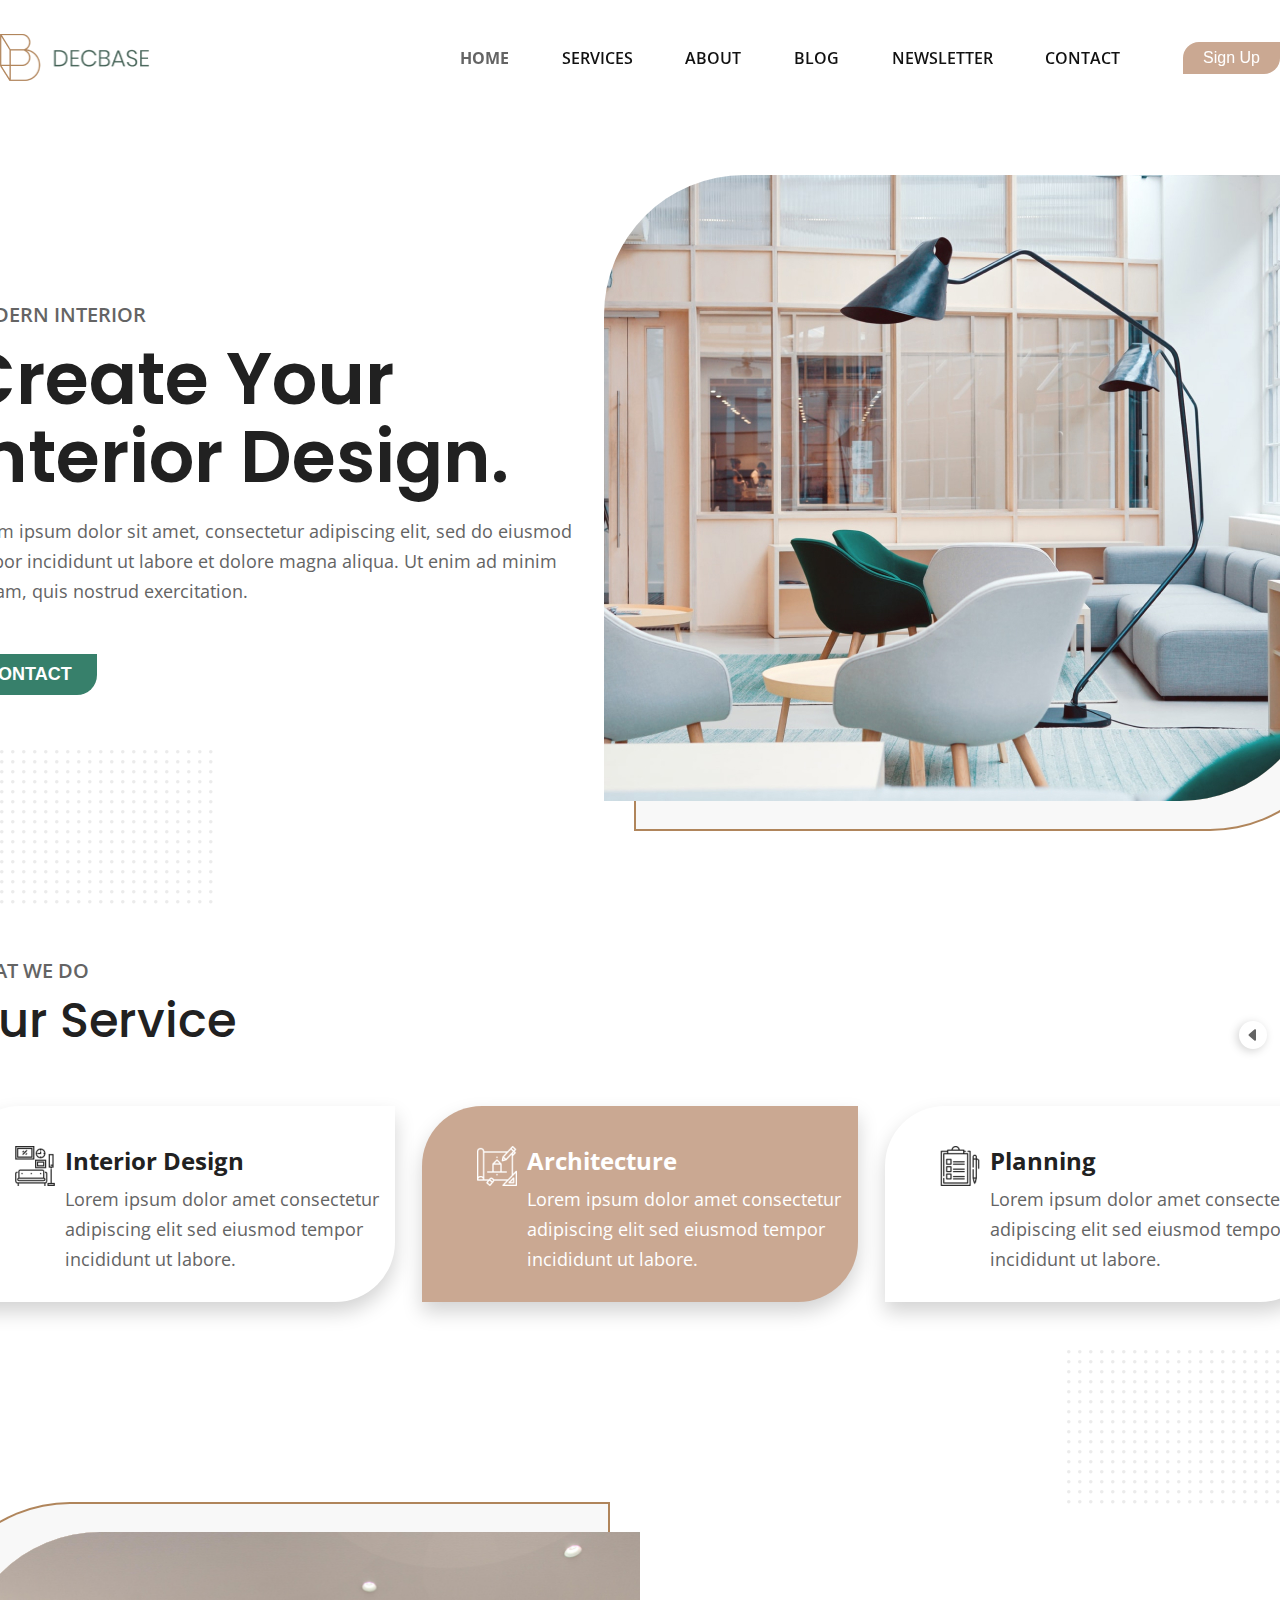
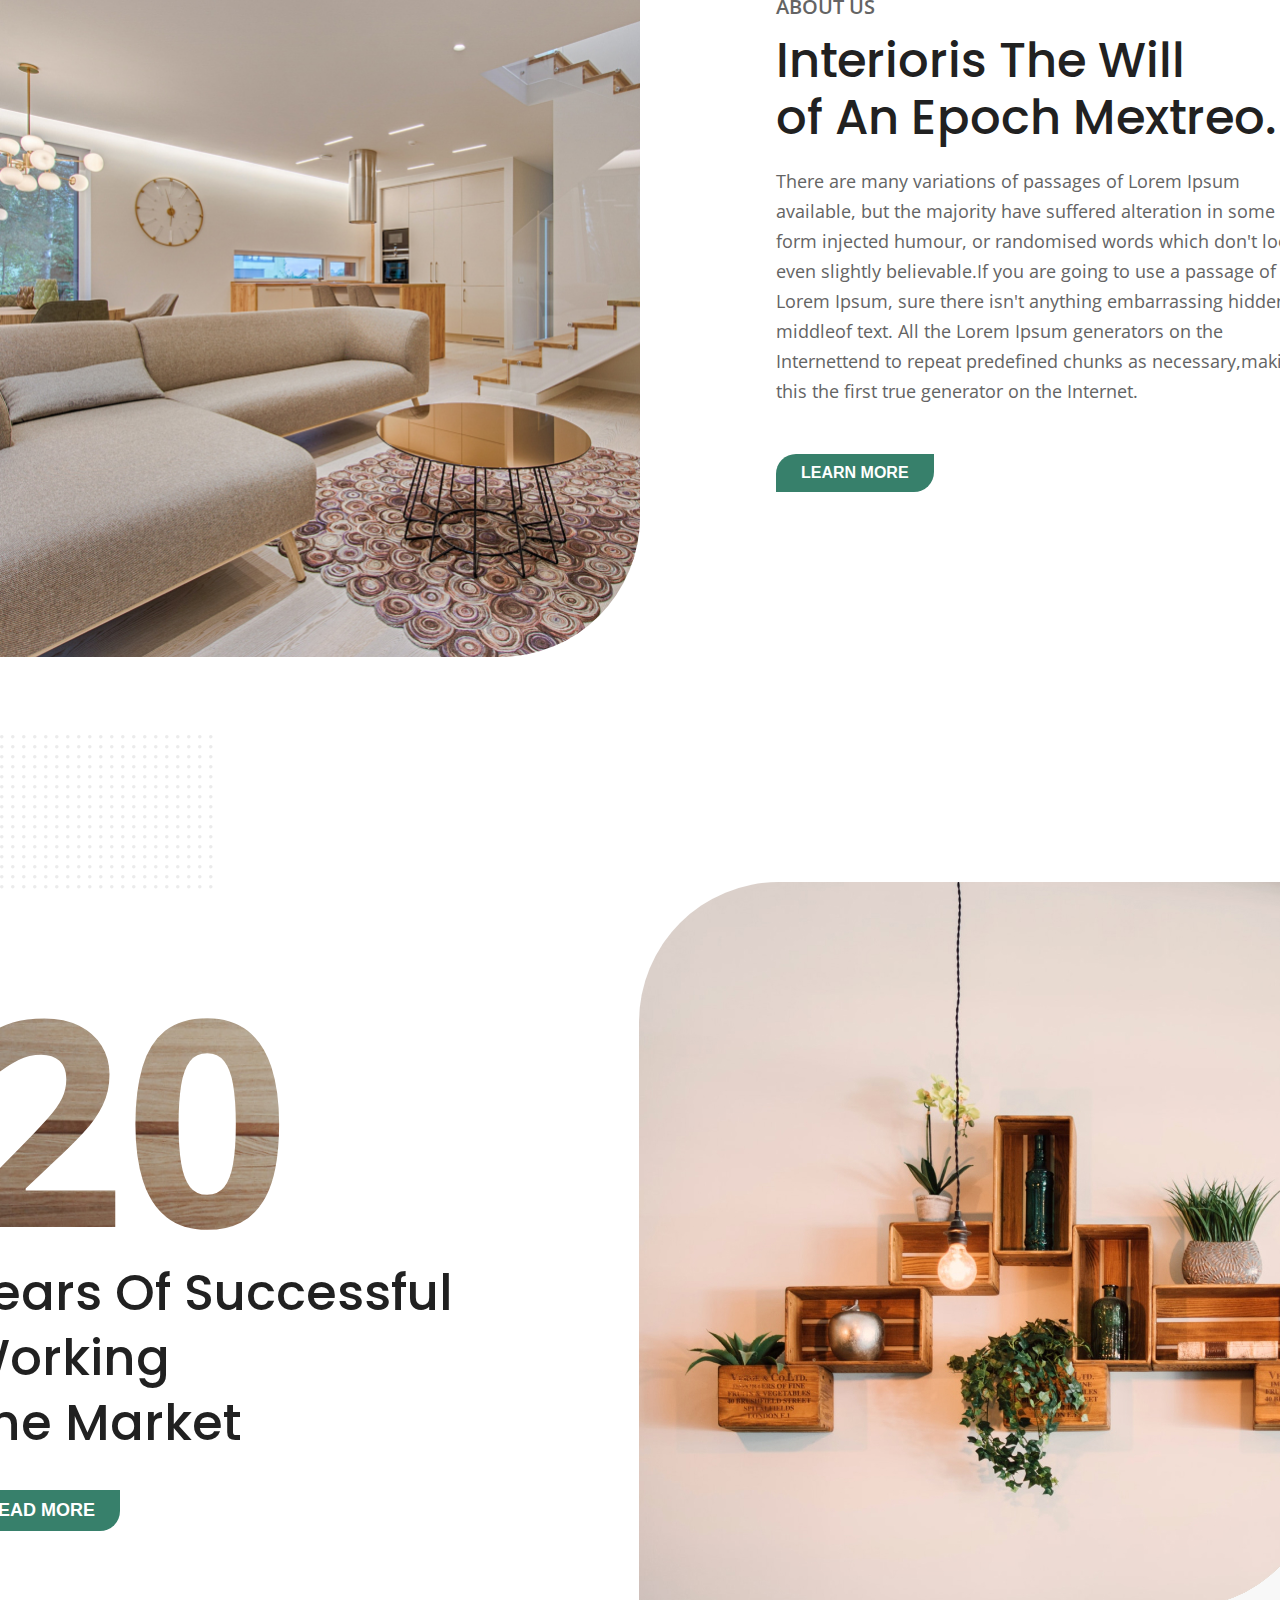
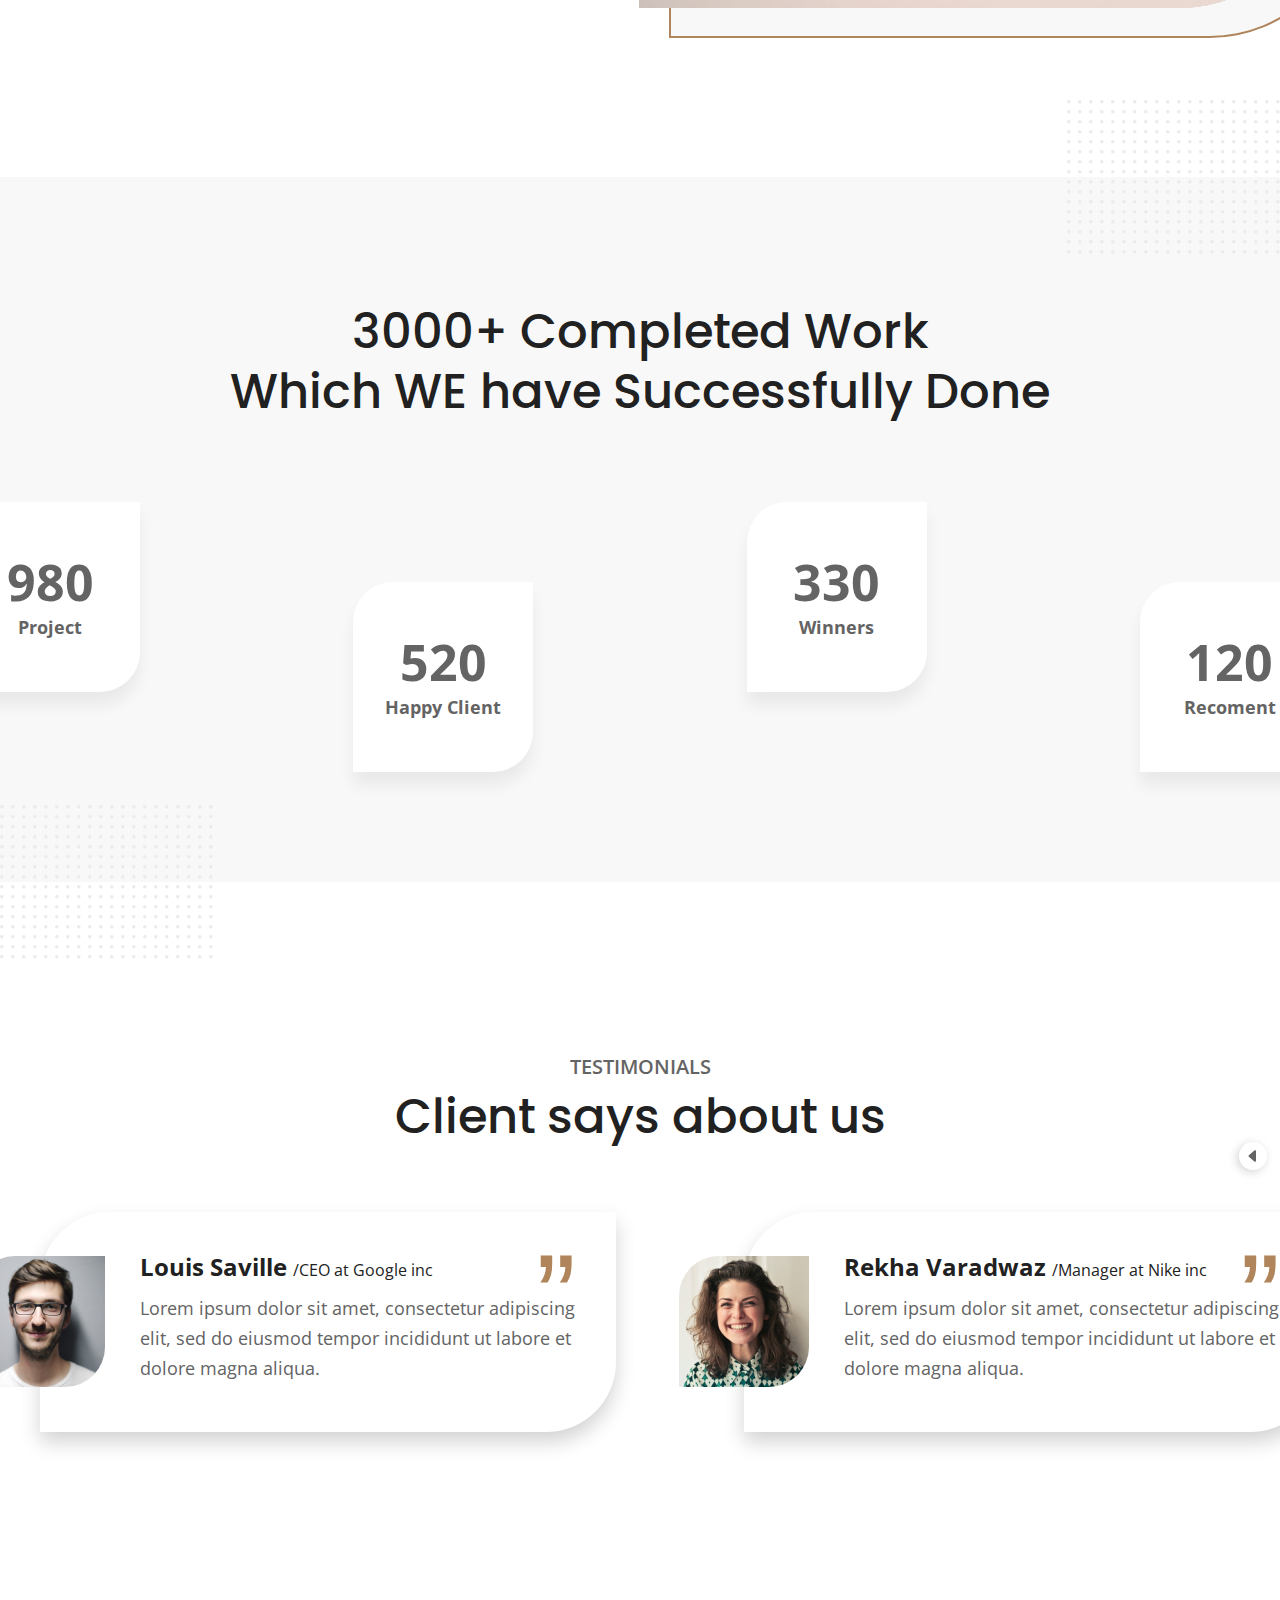
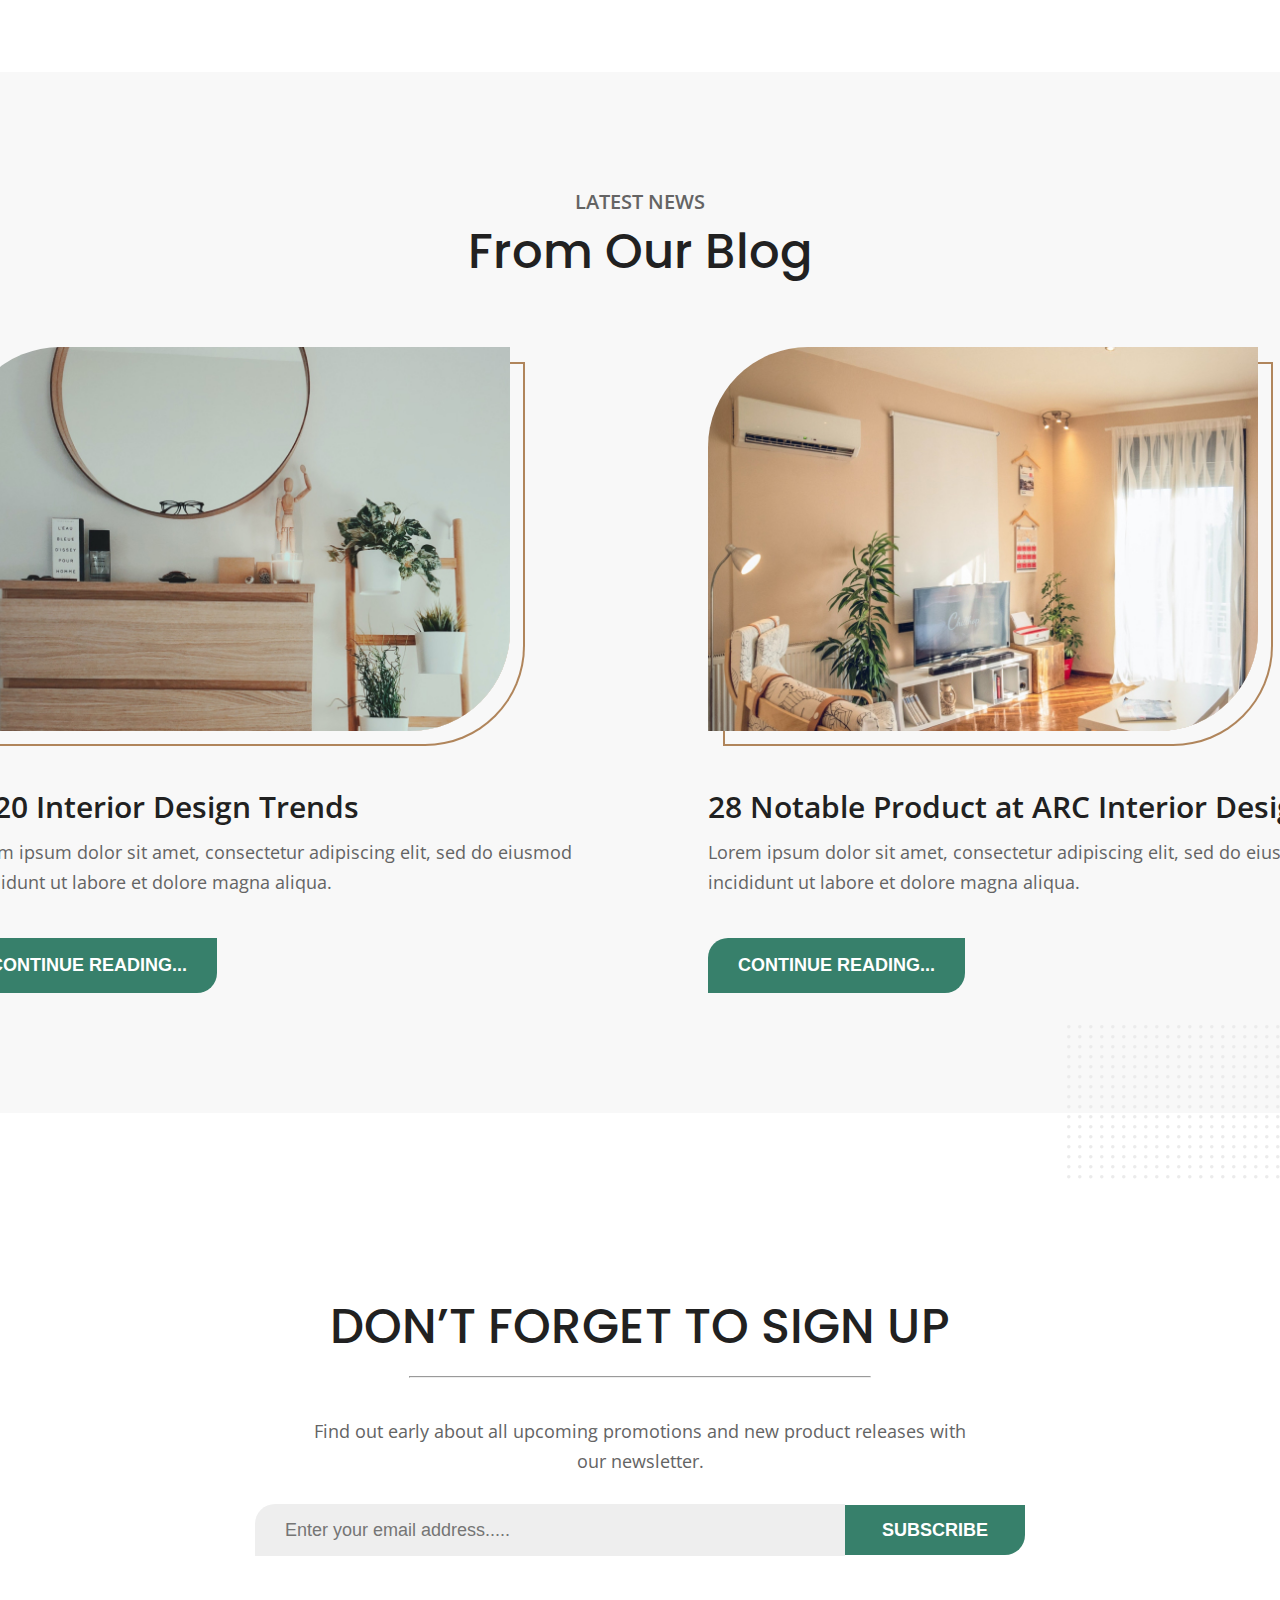
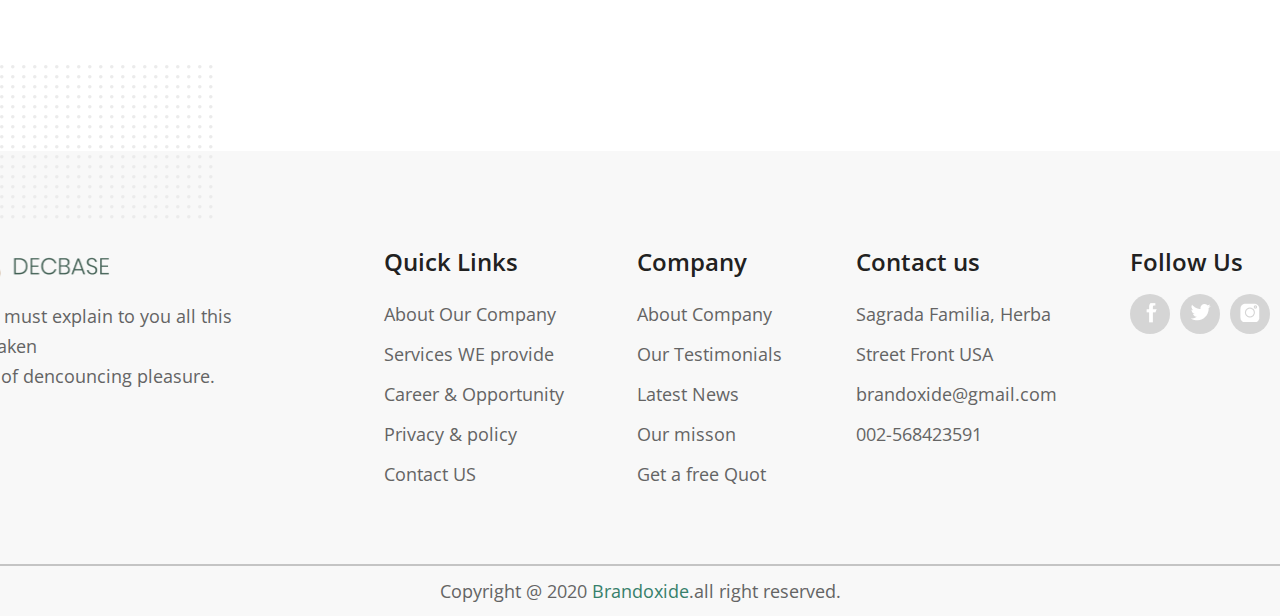
<file: index.html>
<!DOCTYPE html>
<html lang="en">
<head>
    <meta charset="UTF-8">
    <meta name="viewport" content="width=device-width, initial-scale=1.0">
    <title>DECBASE - Interior Design Studio</title>
    <link rel="icon" type="image/x-icon" href="./media/favicon.ico">
    <link rel="stylesheet" href="style.css">
    <link rel="preconnect" href="https://fonts.googleapis.com">
    <link rel="preconnect" href="https://fonts.gstatic.com" crossorigin>
    <link href="https://fonts.googleapis.com/css2?family=Open+Sans:wght@400;600;700;800&family=Poppins:wght@500;600&display=swap" rel="stylesheet">
</head>



<body class="menu__a" id="home">
    <header class="header">
        <div class="header__container">
            <img class="logo" src="./media/Logo.png" alt="Logo">
            <nav>
                <a class="menu__item active" href="#home">HOME</a>
                <a class="menu__item" href="#services">SERVICES</a>
                <a class="menu__item" href="#about">ABOUT</a>
                <a class="menu__item" href="#blog">BLOG</a>
                <a class="menu__item" href="#newsletter">NEWSLETTER</a>
                <a class="menu__item" href="#contact">CONTACT</a>
                <button onclick="location.href='./404.html'" class="button__sign__up" href="file:///C:/Users/promi/Documents/Web/Projects/Decbase/404.html">Sign Up</button>
            </nav>
        </div>
    </header>

    </div>



    <section class="project">
        <div class="project__left">
            <p class="theme__p">Modern interior</p>
            <h1>Create Your<br>Interior Design.</h1>
            <p>Lorem ipsum dolor sit amet, consectetur adipiscing elit, sed do eiusmod tempor incididunt ut labore et dolore magna aliqua. Ut enim ad minim veniam, quis nostrud exercitation.</p>
            <button class="button__green popup">contact</button>
        </div>
        <img class="theme__img__right" src="./media/Project.jpg" alt="">
    </section>
    <img class="project__dots" src="./media/Dots.svg" alt="">



    <section class="service menu__a" id="services">
        <p class="theme__p">What we do</p>
        <h2>Our Service</h2>
        <div class="arrows">
                <svg xmlns="http://www.w3.org/2000/svg" width="16" height="16" fill="#646464" class="caret" viewBox="0 0 16 16">
                <path d="M 10 12.796 z m -0.659 0.753 l -5.48 -4.796 a 1 1 0 0 1 0 -1.506 l 5.48 -4.796 A 1 1 0 0 1 11 3.204 v 9.592 a 1 1 0 0 1 -1.659 0.753 z"/>
                </svg>
                <svg xmlns="http://www.w3.org/2000/svg" width="16" height="16" fill="#646464" class="caret" viewBox="0 0 16 16">
                <path d="M 6 12.796 z m 0.659 0.753 l 5.48 -4.796 a 1 1 0 0 0 0 -1.506 L 6.66 2.451 C 6.011 1.885 5 2.345 5 3.204 v 9.592 a 1 1 0 0 0 1.659 0.753 z"/>
                </svg>
        </div>
        <div class="service__container">
            <div class="service__poster">
                <img class="service__img" src="./media/1st.png" alt="">
                <div class="service__info">
                    <p class="p__service1">Interior Design</p>
                    <p class="p__service2">Lorem ipsum dolor amet consectetur adipiscing elit sed eiusmod tempor incididunt ut labore.</p>
                </div>
            </div>

            <div class="service__poster active">
                <img class="service__img active" src="./media/2nd.png" alt="">
                <div class="service__info">
                    <p class="p__service1 active">Architecture</p>
                    <p class="p__service2 active">Lorem ipsum dolor amet consectetur adipiscing elit sed eiusmod tempor incididunt ut labore.</p>
                </div>
            </div>
            
            <div class="service__poster">
            <img class="service__img" src="./media/3rd.png" alt="">
                <div class="service__info">
                    <p class="p__service1">Planning</p>
                    <p class="p__service2">Lorem ipsum dolor amet consectetur adipiscing elit sed eiusmod tempor incididunt ut labore.</p>
                </div>
            </div>
        </div>
    </section>
    <img class="project__dots2" src="./media/Dots.svg" alt="">



    <section class="about menu__a" id="about">
        <img class="theme__img__left" src="./media/About.jpg" alt="">
        <div class="about__right">
            <p class="theme__p">About us</p>
            <h2>Interioris The Will<br>of An Epoch Mextreo.</h2>
            <p>There are many variations of passages of Lorem Ipsum available,
                but the majority have suffered alteration in some form injected
                humour, or randomised words which don't look even slightly
                believable.If you are going to use a passage of Lorem Ipsum,
                sure there isn't anything embarrassing hidden the middleof text.
                All the Lorem Ipsum generators on the Internettend to repeat
                predefined chunks as necessary,making this the first true
                generator on the Internet.</p>
            <button class="button__green popup">learn more</button>
        </div>
    </section>
    <img class="project__dots3" src="./media/Dots.svg" alt="">



    <section class="about2">
            <div class="about2__left">
                <p class="twenty">20</p>
                <h2 class="h2">Years Of Successful Working <br>The Market</h2>
                <button class="button__green popup">read more</button>
            </div>
            <div class="theme__image__right">
                <img class="theme__img__right" src="./media/About2.jpg" alt="">
            </div>
    </section>
    <img class="project__dots4" src="./media/Dots.svg" alt="">



    <section class="about3">
        <div class="about3__container">
            <h2>3000+ Completed Work <br> Which WE have Successfully Done</h2>
            <div class="achievements">
                <div class="achievement__wrapper">
                    <p class="achievement__number">980</p>
                    <p class="achievement__title">Project</p>
                </div>
                <div class="achievement__connect">
                    <svg class="achievement__connect__svg" xmlns="http://www.w3.org/2000/svg" viewBox="-0.2 -0.2 6.4 2.4">
                        <path d="M -0.25 0 L 3 0 L 3 2 L 6.25 2" stroke="#E0E0E0" stroke-width="0.05" fill="none"/>
                    </svg>
                </div>
                <div class="achievement__wrapper">
                    <p class="achievement__number">520</p>
                    <p class="achievement__title">Happy Client</p>
                </div>
                <div class="achievement__connect">
                    <svg class="achievement__connect__svg" xmlns="http://www.w3.org/2000/svg" viewBox="-0.2 -0.2 6.4 2.4">
                        <path d="M -0.25 2 L 3 2 L 3 0 L 6.25 0" stroke="#E0E0E0" stroke-width="0.05" fill="none"/>
                    </svg>
                </div>
                <div class="achievement__wrapper">
                    <p class="achievement__number">330</p>
                    <p class="achievement__title">Winners</p>
                </div>
                <div class="achievement__connect">
                    <svg class="achievement__connect__svg" xmlns="http://www.w3.org/2000/svg" viewBox="-0.2 -0.2 6.4 2.4">
                        <path d="M -0.25 0 L 3 0 L 3 2 L 6.25 2" stroke="#E0E0E0" stroke-width="0.05" fill="none"/>
                    </svg>
                </div>
                <div class="achievement__wrapper">
                    <p class="achievement__number">120</p>
                    <p class="achievement__title">Recoment</p>
                </div>
            </div>
        </div>
    </section>
    <img class="project__dots5" src="./media/Dots.svg" alt="">



    <section class="reviews">
        <p class="theme__p">Testimonials</p>
        <h2>Client says about us</h2>
        <div class="arrows">
            <svg xmlns="http://www.w3.org/2000/svg" width="16" height="16" fill="#646464" class="caret2" viewBox="0 0 16 16">
            <path d="M 10 12.796 z m -0.659 0.753 l -5.48 -4.796 a 1 1 0 0 1 0 -1.506 l 5.48 -4.796 A 1 1 0 0 1 11 3.204 v 9.592 a 1 1 0 0 1 -1.659 0.753 z"/>
            </svg>
            <svg xmlns="http://www.w3.org/2000/svg" width="16" height="16" fill="#646464" class="caret2" viewBox="0 0 16 16">
            <path d="M 6 12.796 z m 0.659 0.753 l 5.48 -4.796 a 1 1 0 0 0 0 -1.506 L 6.66 2.451 C 6.011 1.885 5 2.345 5 3.204 v 9.592 a 1 1 0 0 0 1.659 0.753 z"/>
            </svg>
        </div>

        <div class="reviews__content">


            <div class="reviews__container active">
                <div class="reviews__poster">
                    <span class="quotes">”</span>
                    <img class="reviews__img" src="./media/Reviews1.jpg" alt="">
                    <div class="reviews__info">
                        <p class="p__reviews">Louis Saville <span>/CEO at Google inc</span></p>
                        <p>Lorem ipsum dolor sit amet, consectetur adipiscing elit, sed do eiusmod tempor incididunt ut labore et dolore magna aliqua.</p>
                    </div>
                </div>
                
                <div class="reviews__poster">
                    <span class="quotes">”</span>
                    <img class="reviews__img" src="./media/Reviews2.jpg" alt="">
                    <div class="reviews__info">
                        <p class="p__reviews">Rekha Varadwaz <span>/Manager at Nike inc</span></p>
                        <p>Lorem ipsum dolor sit amet, consectetur adipiscing elit, sed do eiusmod tempor incididunt ut labore et dolore magna aliqua.</p>
                    </div>
                </div>
            </div>


            <div class="reviews__container">
                <div class="reviews__poster">
                    <span class="quotes">”</span>
                    <img class="reviews__img" src="./media/Reviews3.jpg" alt="вы кто такие">
                    <div class="reviews__info">
                        <p class="p__reviews">Николай <span>/отшельник в лесу</span></p>
                        <p>Вы кто такие?! Я вас не з... А, вы из "DECBASE"? Тогда проходите.</p>
                    </div>
                </div>
                
                <div class="reviews__poster">
                    <span class="quotes">”</span>
                    <img class="reviews__img" src="./media/Reviews4.jpg" alt="повар">
                    <div class="reviews__info">
                        <p class="p__reviews">Антон <span>/повар</span></p>
                        <p>ХА-ХА-ХА-ХА-ХА-ХА-ХА-ХА-ХА! ХААА-ХААААА! К-ХА-ХА-ХА-ХА-ХА!</p>
                    </div>
                </div>
            </div>

            <div class="reviews__container">
                <div class="reviews__poster">
                    <span class="quotes">”</span>
                    <img class="reviews__img" src="./media/Reviews5.jpg" alt="дверь">
                    <div class="reviews__info">
                        <p class="p__reviews">Славик <span>/Интересная личность, запильщик</span></p>
                        <p>Че он мне дверь выпилил? Че он мне дверь выпилил?! Я им (DECBASE) говорю: "давай, дверь мне сделал". И они сделали!</p>
                    </div>
                </div>
                
                <div class="reviews__poster">
                    <span class="quotes">”</span>
                    <img class="reviews__img" src="./media/Reviews6.jpg" alt="пенек">
                    <div class="reviews__info">
                        <p class="p__reviews">Денис <span>/Опасный поцык</span></p>
                        <p>Я на пенек сел, они мне косарь отдали. Ничего не понял...</p>
                    </div>
                </div>
            </div>


            <div class="reviews__container">
                <div class="reviews__poster">
                    <span class="quotes">”</span>
                    <img class="reviews__img" src="./media/Reviews7.jpg" alt="наталья">
                    <div class="reviews__info">
                        <p class="p__reviews">Наталья <span>/морпех, ветеран, владеет Джипом</span></p>
                        <p>У меня квартира в Москве! И ремонт в ней сделали DECBASE. И вам советую! Тут, как говорится, либо стартуй, либо...</p>
                    </div>
                </div>
                
                <div class="reviews__poster">
                    <span class="quotes">”</span>
                    <img class="reviews__img" src="./media/Reviews8.jpg" alt="кэндибобер">
                    <div class="reviews__info">
                        <p class="p__reviews">Светлана <span>/Женщина либо балерина</span></p>
                        <p>Я прошла гражданкую войну. В это время DECBASE сделали мне ремонт. Поэтому, я желаю всем пройти ей.</p>
                    </div>
                </div>
            </div>
        </div>
    </section>



    <section class="news">
        <div class="menu__a" id="blog"></div>
        <p class="theme__p">latest news</p>
        <h2>From Our Blog</h2>
        <div class="news__container">
            <div class="news__wrapper">
                <img class="news__img" src="./media/News_1.jpg" alt="">
                <p class="p__news">2020 Interior Design Trends</p>
                <p>Lorem ipsum dolor sit amet, consectetur adipiscing elit, sed do eiusmod incididunt ut labore et dolore magna aliqua.</p>
                <button onclick="location.href='./404.html'" class="button__green">CONTINUE READING...</button>
            </div>

            <div class="news__wrapper">
                <img class="news__img" src="./media/News_2.jpg" alt="">
                <p class="p__news">28 Notable Product at ARC Interior Design</p>
                <p>Lorem ipsum dolor sit amet, consectetur adipiscing elit, sed do eiusmod incididunt ut labore et dolore magna aliqua.</p>
                <button onclick="location.href='./404.html'" class="button__green">CONTINUE READING...</button>
            </div>
        </div>
    </section>
    <img class="project__dots6" src="./media/Dots.svg" alt="">



    <section class="newletter menu__a" id="newsletter">
        <h3>DON’T FORGET TO SIGN UP</h3>
        <hr>
        <p>Find out early about all upcoming promotions and new product releases with our newsletter.</p>
        <form class="form__newsletter" action="#">
            <input class="form__input" type="text" placeholder="Enter your email address....." name="" id="">
            <button onclick="location.href='./404.html'" class="form__button">Subscribe</button>
        </form>
    </section>
    <img class="project__dots7" src="./media/Dots.svg" alt="">



    <footer class=" menu__a" id="contact">
        <div class="footer__wrapper">
            <div class="footer__logo">
                <img class="logo" src="./media/Logo.png" alt="Logo">
                <p>But i must explain to you all this mistaken <br>idea of dencouncing pleasure.</p>
            </div>
            <div class="footer__smth">
                <p>Quick Links</p>
                <a href="">About Our Company</a>
                <a href="">Services WE provide</a>
                <a href="">Career & Opportunity</a>
                <a href="">Privacy & policy</a>
                <a href="">Contact US</a>
            </div>
            <div class="footer__smth">
                <p>Company</p>
                <a href="">About Company</a>
                <a href="">Our Testimonials</a>
                <a href="">Latest News</a>
                <a href="">Our misson</a>
                <a href="">Get a free Quot</a>
            </div>
            <div class="footer__smth">
                <p>Contact us</p>
                <span>Sagrada Familia, Herba<br>Street Front USA<br><a href="mailto:brandoxide@gmail.com">brandoxide@gmail.com</a><br><a href="tel:002-568423591">002-568423591</a></span>
            </div>
            <div class="footer__smth">
                <p>Follow Us</p>
                <div class="social">
                    <button onclick="location.href='./404.html'" class="button__social"><img src="./media/Facebook.png" alt=""></button>
                    <button onclick="location.href='./404.html'" class="button__social"><img src="./media/Twitter.png" alt=""></button>
                    <button onclick="location.href='./404.html'" class="button__social"><img src="./media/Instagram.png" alt=""></button>
                    <button onclick="location.href='./404.html'" class="button__social"><img src="./media/Linked_in.png" alt=""></button>
                </div>
            </div>
        </div>
        <hr class="footer__hr">
        <p>Copyright @ 2020 <span>Brandoxide</span>.all right reserved.</p>
    </footer>


    <div class="pop__container">
        <div class="pop__container__content">
            <div class="pop__container__content__left">
                <img class="pop__image" src="./media/News_1.jpg" alt="">
            </div>
            <div class="pop__container__content__right">

                <svg class="pop__close" xmlns="http://www.w3.org/2000/svg" width="24" height="24" viewBox="0 0 24 24">
                    <g id="close">
                        <path fill="#ffffff30" id="x" d="M18.717 6.697l-1.414-1.414-5.303 5.303-5.303-5.303-1.414 1.414 5.303 5.303-5.303 5.303 1.414 1.414 5.303-5.303 5.303 5.303 1.414-1.414-5.303-5.303z"></path>
                    </g>
                </svg>

                <form class="form">
                    <p class="form__p">Leave your phone number<br> we'll call you back soon </p>
                    <div class="form__container">
                        <div class="input__part__form">
                            <span class="input__fill__form">Name</span>
                            <input class="input__data__form" type="text" name="name" placeholder="What is your name?" required="">
                        </div>
                        <div class="input__part__form">
                            <span class="input__fill__form">Phone</span>
                            <input class="input__data__form" type="phone" name="phone" placeholder="Your phone number:" minlength="12" maxlength="12" required="">
                            <span class="form__error">Это поле должно содержать номер телефона в формате +71234567890</span>
                        </div>
                        <div class="input__part__form">
                            <span class="input__fill__form">Message (optional)</span>
                            <input class="input__data__form" type="text" name="message" placeholder="Describe your questions:">
                        </div>
                        <label class="form__agree">I agree to the processing of personal data
                            <input type="checkbox" checked="checked">
                            <span class="checkboxX"></span>
                        </label>
                    </div>
                    <div class="form__bottom__container">
                        <button type="submit" class="button__green">REQUEST A CALL</button>
                    </div>
                </form>

            </div>
        </div>
    </div>


    <script src="./js/scrolling.js"></script>
    <script src="./js/sliders.js"></script>
    <script src="./js/pops.js"></script>
</body>
</html>
</file>
<file: style.css>
* {
    /* border: 1px solid black; */
    margin: 0;
    scroll-behavior: smooth;
}

html {
    /* scroll-snap-type: y proximity; */
}

section {
    scroll-snap-align: start;
}

h1,h2,h3 {
    color: #212121;
    font-family: 'Poppins', sans-serif;
    font-size: 72px;
    font-weight: 600;
    line-height: 78px;
    margin: 10px 0 20px 0;
}

h2 {
    align-self: flex-start;
    font-weight: 500;
    font-size: 48px;
    line-height: 50px;
}

h3 {
    font-weight: 500;
    font-size: 48px;
    line-height: 28px;
    letter-spacing: 8%}

p {
    color: #646464;
    font-size: 18px;
    font-weight: 400;
    margin: .5rem 0;
    line-height: 30px;
    font-family: 'Open Sans', sans-serif;
    color: #646464;
}

a {
    font-family: 'Open Sans', sans-serif;
}

span {
    font-family: 'Open Sans', sans-serif;
}

button {
    cursor: pointer;
    transition: .5s;
}

body {
    position: relative;
    margin: 0;
    display: flex;
    flex-direction: column;
    align-items: center;
    position: relative;
}

/* .header__trigger {
    z-index: 2;
    width: 100%;
    height: 115px;
    position: fixed;
} */

.header {
    z-index: 1;
    width: 100%;
    height: 115px;
    display: flex;
    justify-content: center;
    align-items: center;
    position: fixed;
    background-color: white 0.5;
    backdrop-filter: blur(10px);
    top: 0;
    transition: .25s;
}

.header.hidden {
    z-index: 1;
    width: 100%;
    height: 115px;
    display: flex;
    justify-content: center;
    align-items: center;
    position: fixed;
    background-color: white 0.5;
    backdrop-filter: blur(10px);
    top: -115px;
    transition: .3s;
}

.header__container {
    width: 1355px;
    display: inline-flex;
    flex-wrap: nowrap;
    justify-content: space-between;
    align-items: center;
}

.logo {
    width: 150px;
}

.button__green {
    font-size: 18px;
    font-weight: 700;
    color: #fff;
    background-color: #37806B;
    text-transform: uppercase;
    border: 0px;
    border-radius: 20px 0 20px 0;
    padding: 10px 25px;
}

.button__green:hover {
    border-radius: .25rem .25rem .25rem .25rem;
    transition: .5s;
    transform: scale(1.05);
    box-shadow: 0px 0px 20px lightgrey;
}

nav {
    width: 820px;
    display: inline-flex;
    justify-content: space-between;
    align-items: center;
    font-size: 16px;
    font-weight: 600;
}

.menu__item {
    text-decoration: none;
    color: #111111;
    transition: .25s;
}

.menu__item.active {
    color: #646464;
    font-weight: 700;
}

.menu__item:hover {
    scale: 1.05;
    color: #646464;
    transition: .25s;
}

.button__sign__up {
    background-color: #CAA892;
    text-decoration: none;
    color: #fff;
    font-size: 16px;
    padding: 7px 20px;
    margin-left: 10px;
    border: 0px;
    border-radius: 1rem 0 16px 0;
}

.button__sign__up:hover {
    border-radius: .25rem .25rem .25rem .25rem;
    transition: .5s;
    transform: scale(1.05);
    box-shadow: 0px 0px 20px lightgrey;
}

.project__dots {
    position: absolute;
    left: 0;
    top: 750px;
}

.project__dots2 {
    position: absolute;
    right: 0;
    top: 1350px;
}

.project__dots3 {
    position: absolute;
    left: 0;
    top: 2335px;
}

.project__dots4 {
    position: absolute;
    right: 0;
    top: 3300px;
}

.project__dots5 {
    position: absolute;
    left: 0;
    top: 4005px;
}

.project__dots6 {
    position: absolute;
    right: 0;
    top: 5825px;
}

.project__dots7 {
    position: absolute;
    left: 0;
    top: 6465px;
}





.project {
    /* margin-top: px; */
    padding-top: 175px;
    display: inline-flex;
    justify-content: space-between;
    align-items: flex-start;
    width: 1360px;
    position: relative;
}

.project__left {
    margin-top: 125px;
    width: 45%;
}

.project__left > .button__green {
    margin-top: 40px;
}

.theme__p {
    text-transform: uppercase;
    font-size: 20px;
    font-weight: 600;
    margin: 0px 0;
    /* align-self: flex-start; */
}

.theme__img__right {
    border-radius: 140px 0;
    box-shadow: #f8f8f8 30px 30px 0px -2px, #B0855B 30px 30px;
}





.service {
    margin-top: 40px;
    padding-top: 115px;
    display: flex;
    flex-direction: column;
    align-items: center;
    width: 1360px;
    position: relative;
}

.service > .theme__p {
    align-self: flex-start;
}

.service > h2 {
    align-self: flex-start;
}

.arrows {
    display: inline-flex;
    align-self: flex-end;
    gap: 25px;
    position: absolute;
    top: 180px;
}

.caret {
    fill: #646464;
    border-radius: 50%;
    background-color: white;
    padding: 6px;
    cursor: pointer;
    box-shadow: -2px 2px 10px lightgray;
    transition: .5s;
}

.caret:hover {
    fill: white;
    border-radius: 50%;
    background-color: #37806B;
    transition: .5s;
}

.caret:active {
    fill: black;
    background-color: white;
    transform: scale(1.1);
}


.service__container {
    margin-top: 40px;
    display: flex;
    justify-content: space-between;
    align-items: center;
    gap: 2%;
}

.service__poster {
    display: inline-flex;
    align-items: flex-start;
    box-shadow: 0 10px 20px lightgrey;
    padding: 40px 0 20px 45px;
    border-radius: 60px 0;
    transition: .5s;
}

.service__poster:hover {
    /* background-color: #e4e4e4; */
    border-radius: 60px 60px;
    transition: .5s;
    cursor: pointer;
}

.service__poster.active {
    background-color: #CAA892;
    animation: smth .25s linear;
    cursor: auto;
}

@keyframes smth {
    0% {
        background-color: black;
      }
    100% {
        background-color: #CAA892;
    }
  }

.service__img {
    margin: 0 10px;
}

.service__img.active {
    filter: invert(1);
}

.service__info {
    display: flex;
    flex-direction: column;
    align-items: flex-start;
}

.p__service1 {
    font-weight: 700;
    font-size: 24px;
    color: #212121;
    margin: 0;
}

.p__service1.active {
    color: #fff;
}

.p__service2.active {
    color: #fff;
}





.about {
    padding-top: 150px;
    margin-top: 80px;
    display: inline-flex;
    justify-content: space-between;
    align-items: flex-start;
    width: 1360px;
}

.theme__img__left {
    width: 50%;
    border-radius: 140px 0;
    box-shadow: #f8f8f8 -30px -30px 0px -2px, #B0855B -30px -30px;
}

.about__right {
    margin-top: 60px;
    width: 40%;
    height: auto;
}

.about__right > h2 {
    line-height: 57px;
}

.about__right > .button__green {
    margin-top: 40px;
    font-size: 16px;
}





.about2 {
    margin-top: 110px;
    padding-top: 115px;
    display: inline-flex;
    justify-content: space-between;
    align-items: flex-start;
    width: 1360px;
}

.about2__left {
    margin-top: 110px;
    width: 45%;
}

.twenty {
    font-size: 288px;
    font-weight: bold;
    background: url(./media/20.jpg);
    background-size: contain;
    -webkit-background-clip: text;
    -webkit-text-fill-color: transparent;
    line-height: 230px;
}

.about2__left > h2 {
    margin-top: 30px;
    font-size: 50px;
    line-height: 65px;
}

.about2__left > .button__green {
    margin-top: 15px;
}





.about3 {
    margin-top: 165px;
    padding-top: 115px;
    width: 100%;
    display: flex;
    background-color: #F8F8F8;
    flex-direction: column;
    align-items: center;
    padding-bottom: 110px;
}

.about3__container {
    width: 1360px;
}

.about3__container > h2 {
    text-align: center;
    line-height: 60px;
}

.achievements {
    display: inline-flex;
    width: 100%;
    height: 270px;
    justify-content: space-between;
    align-items: center;
    margin-top: 60px;
}

.achievement__wrapper {
    display: flex;
    flex-direction: column;
    border-radius: 40px 0;
    padding: 50px 30px;
    box-shadow: 0 13px 16px #00000010;
    background-color: #fff;
    min-width: 120px;
}

.achievement__wrapper:nth-child(4n+1) {
    align-self: flex-start;
}

.achievement__wrapper:nth-child(4n+3) {
    align-self: flex-end;
}

.achievement__number {
    align-self: center;
    font-size: 50px;
    line-height: 60px;
    font-weight: 700;
    margin: 0;
}

.achievement__title {
    align-self: center;
    font-size: 18px;
    line-height: 30px;
    font-weight: 700;
    margin: 0;
}

.achievement__connect__svg {
    position: relative;
    width: auto;
    width: 100%;
    opacity: 0;
}

.achievement__connect__svg.active {
    stroke-dasharray: 10;
    stroke-dashoffset: 0;
    opacity: 1;
    animation: dash 1s linear;
  }
  
@keyframes dash {
    0% {
        stroke-dashoffset: 10;
      }
    100% {
        stroke-dashoffset: 0;
    }
  }





.reviews {
    margin-top: 55px;
    padding-top: 115px;
    margin-bottom: 200px;
    display: flex;
    flex-direction: column;
    align-items: center;
    width: 1360px;
    position: relative;
}

.reviews > .theme__p {
    text-transform: uppercase;
    font-size: 20px;
    font-weight: 600;
    margin: 0;
    text-align: center;
}

.reviews > h2 {
    align-self: center;
}

.reviews > .arrows {
    top: 205px;
}

.caret2 {
    fill: #646464;
    border-radius: 50%;
    background-color: white;
    padding: 6px;
    cursor: pointer;
    box-shadow: -2px 2px 10px lightgray;
    transition: .5s;
}

.caret2:hover {
    fill: white;
    border-radius: 50%;
    background-color: #37806B;
    transition: .5s;
}

.caret2:active {
    fill: black;
    background-color: white;
    transform: scale(1.1);
}

.reviews__content {
     width: 1360px;
     height: 220px;
     margin-top: 90px;
     position: relative;
}

.reviews__container.active {
    opacity: 1;
    display: flex;
    justify-content: space-between;
    align-items: center;
    gap: 10%;
    padding-left: 80px;
    position: absolute;
    transition: .5s;
}

.reviews__container {
    opacity: 0;
    display: flex;
    justify-content: space-between;
    align-items: center;
    gap: 10%;
    padding-left: 80px;
    position: absolute;
    height: 140px;
    transition: .5s;
}

.reviews__poster {
    display: inline-flex;
    align-items: center;
    box-shadow: 0 10px 20px lightgrey;
    padding: 40px 30px;
    border-radius: 70px 0;
    position: relative;
    width: 42%;
    height: 100%;
}

.quotes {
    font-family: Impact, Haettenschweiler, 'Arial Narrow Bold', sans-serif;
    position: absolute;
    top: 20px;
    right: 40px;
    font-weight: 500;
    font-size: 120px;
    color: #B0855B;
    line-height: 130px;
}

.reviews__img {
    left: -65px;
    margin-right: 10px;
    border-radius: 40px 0;
    position: absolute;
}

.reviews__info {
    margin-left: 70px;
    display: flex;
    flex-direction: column;
    align-items: flex-start;
    
}

.p__reviews {
    font-weight: 700;
    font-size: 24px;
    color: #212121;
    margin: 0 50px 0 0 ;
}

.p__reviews>span {
    font-weight: 400;
    font-size: 16px;
}





.news {
    padding-top: 115px;
    width: 100%;
    display: flex;
    background-color: #F8F8F8;
    flex-direction: column;
    align-items: center;
    position: relative;
}

#blog {
    position: absolute;
    top: -20px;
}

.news > h2 {
    align-self: center;
}

.news__container {
    margin-top: 50px;
    display: flex;
    width: 1360px;
    justify-content: space-between;
    gap: 10%;
}

.news__img {
    max-width: 550px;
    border-radius: 100px 0;
    box-shadow: #f8f8f8 15px 15px 0px -2px, #B0855B 15px 15px;
    margin-bottom: 50px;
}

.p__news {
    color: #212121;
    font-weight: 600;
    font-size: 30px;
    line-height: 28px;
    margin-bottom: 16px;
}

.news__wrapper > .button__green {
    margin: 33px 0 120px 0;
    padding: 17px 30px;
}





.newletter {
    margin-top: 70px;
    padding: 120px 0 175px 0;
    width: 1360px;
    display: flex;
    flex-direction: column;
    align-items: center;
}

hr {
    margin: 15px 0 30px 0;
    color: #C4C4C4;
    width: 460px;
}

.newletter > p {
    width: 50%;
    text-align: center;
}

.form__newsletter {
    width: 770px;
    display: flex;
    flex-direction: row;
    align-items: center;
    justify-content: center;
    margin: 20px 0;
}

.form__input {
    background-color: #EEEEEE;
    border: 0;
    border-radius: 20px 0 0 0;
    margin: 0;
    padding-left: 30px;
    height: 50px;
    width: 100%;
    font-size: 18px;
}

.form__button {
    background-color: #37806B;
    border: 0;
    border-radius: 0 0 20px 0;
    margin: 0;
    padding: 0 10px;
    color: #fff;
    height: 50px;
    min-width: 180px;
    font-weight: 600;
    text-transform: uppercase;
    font-size: 18px;
}

.form__button:hover {
    border-radius: .25rem .25rem .25rem .25rem;
    transition: .5s;
    transform: scale(1.01);
    box-shadow: 0px 0px 20px lightgrey;
}



footer {
    width: 100%;
    background-color: #F8F8F8;
    display: flex;
    flex-direction: column;
    justify-content: center;
    align-items: center;
    scroll-snap-align: end;
}

.footer__wrapper {
    width: 1360px;
    display: flex;
    flex-direction: row;
    justify-content: space-between;
    align-items: flex-start;
    margin: 83px 0 70px 0;
}

.footer__logo {
    display: flex;
    flex-direction: column;
    justify-content: flex-start;
    width: 350px;
}

.footer__logo > img {
    margin: 8px 0 4px 0;
}

.footer__smth {
    display: flex;
    flex-direction: column;
    justify-content: flex-start;
    /* width: 200px; */
}

.footer__smth > p {
    margin-bottom: 12px;
}

.footer__smth > p {
    display: flex;
    font-size: 24px;
    font-weight: 600;
    line-height: 40px;
    color: #212121;
}

.footer__smth > a {
    font-size: 18px;
    font-weight: 400;
    line-height: 40px;
    color: #646464;
    text-decoration: none;
}

.footer__smth > span {
    font-size: 18px;
    font-weight: 400;
    line-height: 40px;
    color: #646464;
    text-decoration: none;
}

.footer__smth > span > a {
    color: #646464;
    text-decoration: none;
}

.social {
    display: flex;
    justify-content: space-between;
    gap: 10px;
}

.button__social {
    border-radius: 40px;
    border: 0;
    height: 40px;
    width: 40px;
    background-color: #D5D5D5;
}

.button__social:nth-child(1):hover {
    background-color: #3b5998;
}

.button__social:nth-child(2):hover {
    background-color: #1DA1F2;
}

.button__social:nth-child(3):hover {
    background-color: #F58529;
}

.button__social:nth-child(4):hover {
    background-color: #0077B5;
}

.footer__hr {
    align-self: center;
    width: 99.9%;
    border: 1px solid #C4C4C4;
    margin: 0;
}

footer > p {
    margin: 10px;
}

footer > p > span {
    color: #37806B;
}







.pop__container {
    visibility: hidden;
    opacity: 0;
    position: absolute;
    top: 0;
    display: flex;
    width: 100%;
    height: 100%;
    justify-content: center;
    background-color: rgba(19, 19, 19, 0.95);
    transition: .5s;
    z-index: 2;
}

.pop__container.active {
    visibility: visible;
    opacity: 1;
}

.pop__container__content {
    position: sticky;
    z-index: 3;
    height: 500px;
    width: 50%;
    top: 25vh;
    display: flex;
}

.pop__container__content__left {
    width: 40%;
}

.pop__container__content__right {
    position: relative;
    width: 60%;
}

.pop__close {
    position: absolute;
    right: 10px;
    top: 5px;
    padding: 5px;
    cursor: pointer;
}

.pop__image {
    width: 100%;
    height: 100%;
    object-fit: cover;
}

.pop__close path {
    fill: #00000060;
}

.pop__close:hover path {
    fill: #000000;
}

.form {
    display: flex;
    flex-direction: column;
    justify-content: space-between;
    align-items: center;
    background-color: #ffffff;
    height: 100%;
    width: 100%;
    box-shadow: 5px 5px 10px #00000050;
}

.form__p {
    font-size: 18px;
    color: #212121;
    margin: 1em;
    text-align: center;
}

.form__container {
    display: flex;
    flex-direction: column;
    justify-content: space-between;
    width: 80%;
    height: 80%;
}

.form__error {
    color: #E3B873;
    text-align: left;
    font-size: 12px;
    display: block;
    margin-top: 3px;
    display: none;
}

.input__part__form {
    display: flex;
    flex-direction: column;
}

.input__fill__form {
    font-size: 13px;
    color: #212121;
    margin-bottom: 0.5rem;
}

.input__data__form {
    border: 0;
    border-bottom: 1px solid #00000015;
    padding-bottom: 5px;
    background-color: #fff;
    color: #212121;
}

.input_data_form:invalid {
    color: #E3B873;
}

.input__data__form::placeholder {
    color: #646464;
}

.form__agree {
    color: #000000;
    display: block;
    position: relative;
    padding-left: 25px;
    margin-bottom: 15px;
    cursor: pointer;
    font-size: 14px;
}

input[type=checkbox] {
    visibility: hidden;
}

.checkboxX {
    position: absolute;
    top: 0;
    left: 0;
    height: 18px;
    width: 18px;
    background-color: #E3B873;
}

.form__agree:hover input~.checkboxX {
    background-color: #B0855B;
}

.form__agree input:checked~.checkboxX {
    background-color: #E3B873;
}

.checkboxX:after {
    content: "";
    position: absolute;
    display: none;
}

.form__agree input:checked~.checkboxX:after {
    display: block;
}

.form__agree .checkboxX:after {
    left: 6px;
    bottom: 4px;
    width: 5px;
    height: 12px;
    border: solid white;
    border-width: 0 2px 2px 0;
    -webkit-transform: rotate(45deg);
    -ms-transform: rotate(45deg);
    transform: rotate(45deg);
}

.form__bottom__container {
    display: flex;
    justify-content: center;
    width: 80%;
    margin-bottom: 10px;
}
</file>
